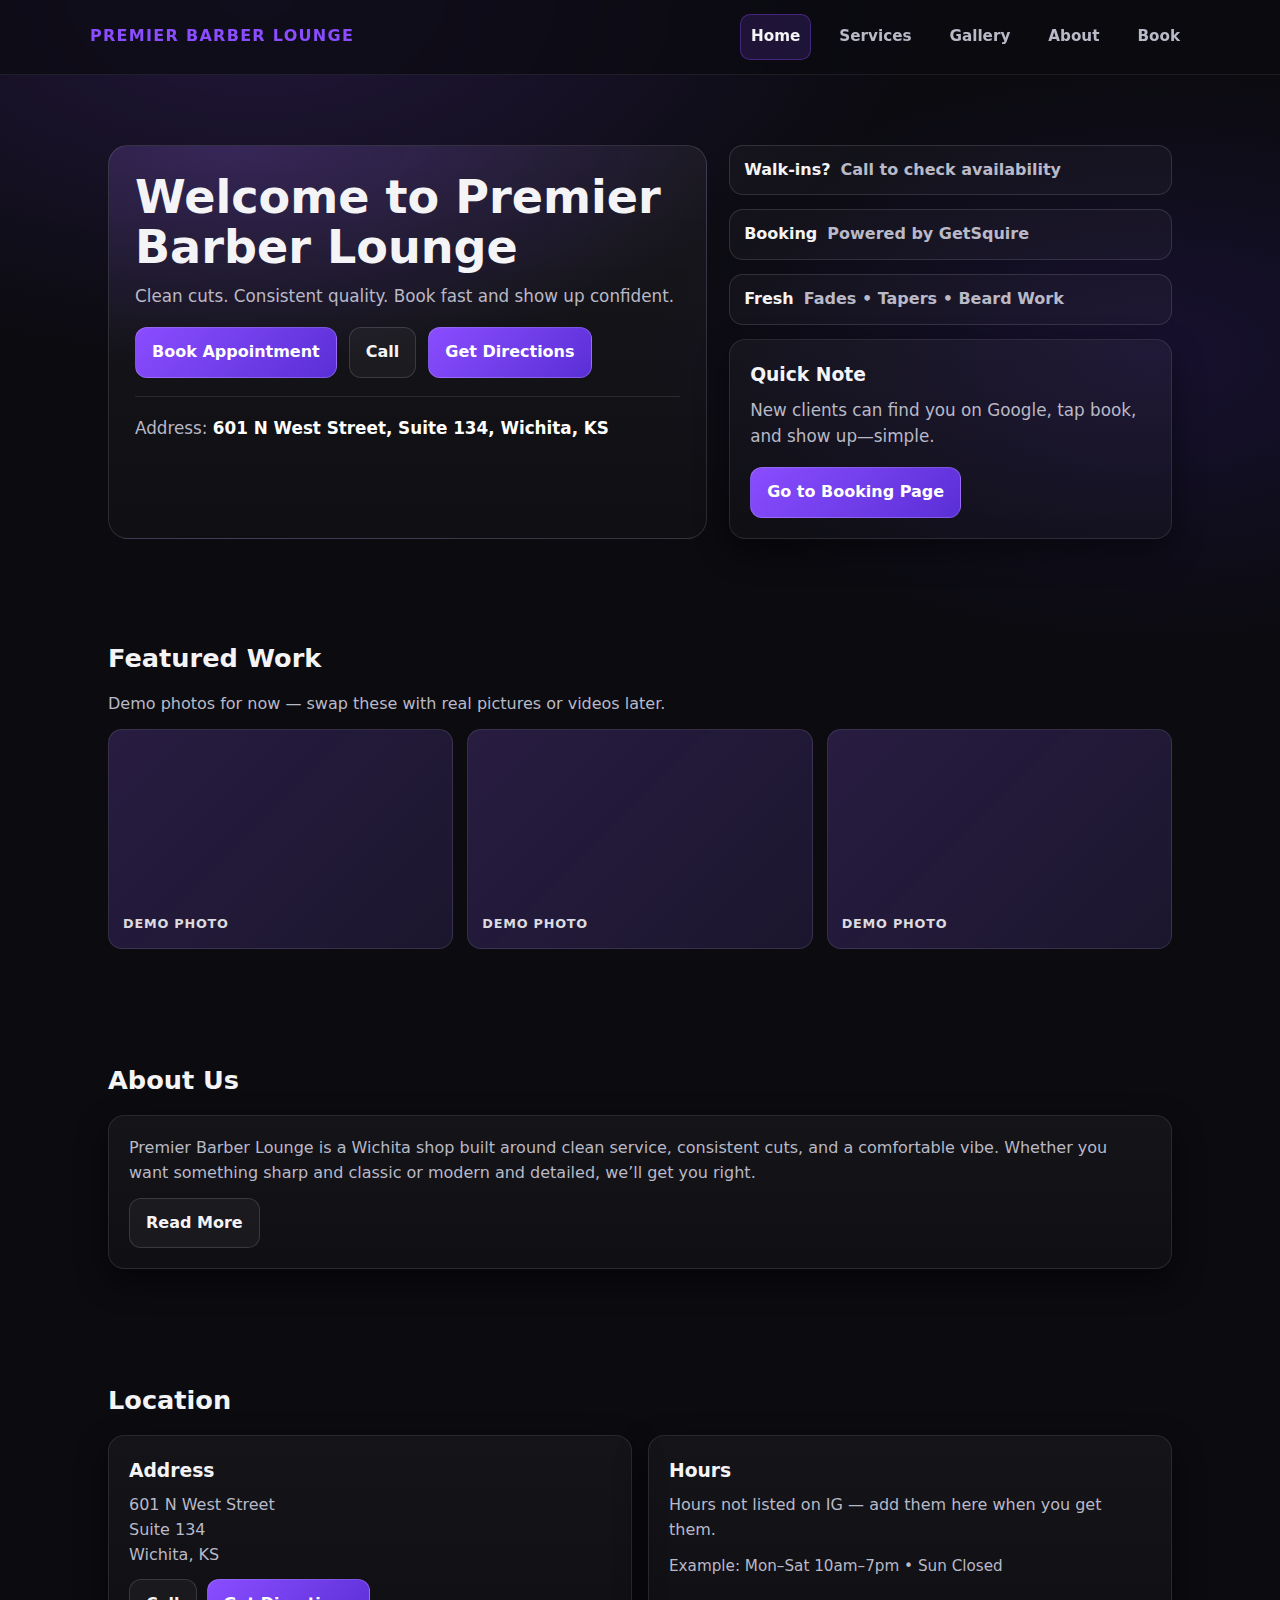
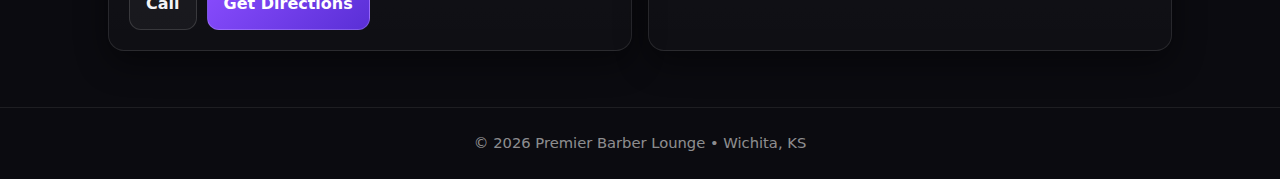
<file: index.html>
<!doctype html>
<html lang="en">
<head>
  <meta charset="UTF-8" />
  <meta name="viewport" content="width=device-width, initial-scale=1.0" />
  <title>Premier Barber Lounge</title>
  <link rel="stylesheet" href="styles.css" />
</head>
<body>

<header>
  <div class="container header-inner">
    <a class="brand" href="index.html">
      <div class="logo-text">Premier Barber Lounge</div>
    </a>

    <nav>
      <a class="active" href="index.html">Home</a>
      <a href="services.html">Services</a>
      <a href="gallery.html">Gallery</a>
      <a href="about.html">About</a>
      <a href="booking.html">Book</a>
    </nav>
  </div>
</header>

<main>
  <section class="hero">
    <div class="container hero-grid">
      <div class="hero-card">
        <h1>Welcome to Premier Barber Lounge</h1>
        <p>Clean cuts. Consistent quality. Book fast and show up confident.</p>

        <div class="hero-actions">
          <a class="btn primary" target="_blank"
             href="https://getsquire.com/booking/book/premier-barber-lounge-wichita-2?utm_source=ig&utm_medium=social&utm_content=link_in_bio&fbclid=PAdGRleAPTjv5leHRuA2FlbQIxMQBzcnRjBmFwcF9pZA8xMjQwMjQ1NzQyODc0MTQAAafVbueUIXccSUOUoy2K8KiACMoysRh97MBuJF-kamIbj4w7VML_rDBBjyWItA_aem_Xa2_XbshlbciPs6l14ulSg">
            Book Appointment
          </a>

         <a id="callBtn" class="btn">Call</a>

<a id="directionsBtn" class="btn primary" target="_blank" rel="noopener">
  Get Directions
</a>
        </div>

        <hr class="sep" />

        <p class="mini">
          Address: <strong style="color:#fff">601 N West Street, Suite 134, Wichita, KS</strong>
        </p>
      </div>

      <div class="hero-side">
        <div class="badge">
          <strong>Walk-ins?</strong> <span>Call to check availability</span>
        </div>
        <div class="badge">
          <strong>Booking</strong> <span>Powered by GetSquire</span>
        </div>
        <div class="badge">
          <strong>Fresh</strong> <span>Fades • Tapers • Beard Work</span>
        </div>
        <div class="card pad">
          <h3>Quick Note</h3>
          <p>New clients can find you on Google, tap book, and show up—simple.</p>
          <a class="btn primary" href="booking.html">Go to Booking Page</a>
        </div>
      </div>
    </div>
  </section>

  <section class="section">
    <div class="container">
      <h2>Featured Work</h2>
      <p>Demo photos for now — swap these with real pictures or videos later.</p>

      <div class="gallery-grid">
        <div class="ph"></div>
        <div class="ph"></div>
        <div class="ph"></div>
      </div>
    </div>
  </section>

  <section class="section">
    <div class="container">
      <h2>About Us</h2>
      <div class="card pad">
        <p>
          Premier Barber Lounge is a Wichita shop built around clean service, consistent cuts,
          and a comfortable vibe. Whether you want something sharp and classic or modern and detailed,
          we’ll get you right.
        </p>
        <a class="btn" href="about.html">Read More</a>
      </div>
    </div>
  </section>

  <section class="section">
    <div class="container">
      <h2>Location</h2>

      <div class="grid-2">
        <div class="card pad">
          <h3>Address</h3>
          <p>
            601 N West Street<br>
            Suite 134<br>
            Wichita, KS
          </p>
          <div style="display:flex;gap:10px;flex-wrap:wrap">
            <a class="btn" href="tel:+13163474298">Call</a>
            <a id="directionsBtn2" class="btn primary" target="_blank" rel="noopener">
  Get Directions
</a>
            </a>
          </div>
        </div>

        <div class="card pad">
          <h3>Hours</h3>
          <p>Hours not listed on IG — add them here when you get them.</p>
          <p class="mini">Example: Mon–Sat 10am–7pm • Sun Closed</p>
        </div>
      </div>
    </div>
  </section>
</main>

<footer>
  <div class="container">
    © <span id="y"></span> Premier Barber Lounge • Wichita, KS
  </div>
</footer>

<script>
  document.getElementById("y").textContent = new Date().getFullYear();
</script>
<script>
  (function () {
    const phoneNumber = "+13163474298";
    const address = "601 N West Street Suite 134, Wichita, KS";

    const appleMaps =
      "https://maps.apple.com/?daddr=" + encodeURIComponent(address);

    const googleMaps =
      "https://www.google.com/maps/dir/?api=1&destination=" + encodeURIComponent(address);

    const isAppleDevice =
      /iPhone|iPad|iPod|Macintosh/.test(navigator.userAgent);

    // Call
    const callBtn = document.getElementById("callBtn");
    if (callBtn) callBtn.href = "tel:" + phoneNumber;

    // Directions button #1
    const dir1 = document.getElementById("directionsBtn");
    if (dir1) dir1.href = isAppleDevice ? appleMaps : googleMaps;

    // Directions button #2
    const dir2 = document.getElementById("directionsBtn2");
    if (dir2) dir2.href = isAppleDevice ? appleMaps : googleMaps;
  })();
</script>
</body>
</html>
</file>
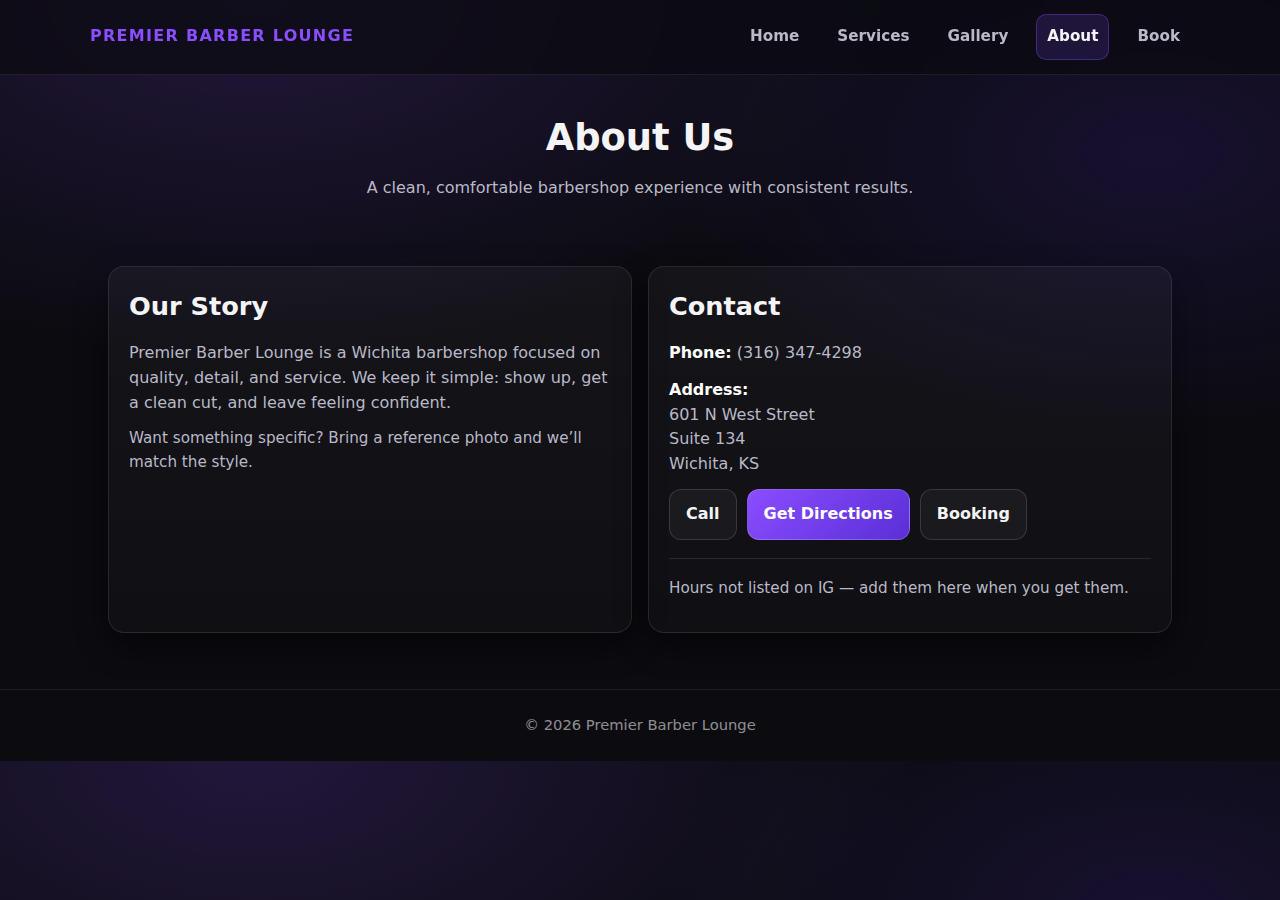
<file: about.html>
<!doctype html>
<html lang="en">
<head>
  <meta charset="UTF-8" />
  <meta name="viewport" content="width=device-width, initial-scale=1.0" />
  <title>About • Premier Barber Lounge</title>
  <link rel="stylesheet" href="styles.css" />
</head>
<body>

<header>
  <div class="container header-inner">
    <a class="brand" href="index.html">
      <div class="logo-text">Premier Barber Lounge</div>
    </a>

    <nav>
      <a href="index.html">Home</a>
      <a href="services.html">Services</a>
      <a href="gallery.html">Gallery</a>
      <a class="active" href="about.html">About</a>
      <a href="booking.html">Book</a>
    </nav>
  </div>
</header>

<main>
  <div class="page-title container">
    <h1>About Us</h1>
    <p>A clean, comfortable barbershop experience with consistent results.</p>
  </div>

  <section class="section">
    <div class="container grid-2">
      <div class="card pad">
        <h2 style="margin-top:0">Our Story</h2>
        <p>
          Premier Barber Lounge is a Wichita barbershop focused on quality, detail, and service.
          We keep it simple: show up, get a clean cut, and leave feeling confident.
        </p>
        <p class="mini">
          Want something specific? Bring a reference photo and we’ll match the style.
        </p>
      </div>

      <div class="card pad">
        <h2 style="margin-top:0">Contact</h2>

        <p><strong style="color:#fff">Phone:</strong> (316) 347-4298</p>
        <p>
          <strong style="color:#fff">Address:</strong><br>
          601 N West Street<br>
          Suite 134<br>
          Wichita, KS
        </p>

        <div style="display:flex;gap:10px;flex-wrap:wrap;margin-top:10px">
          <a class="btn" href="tel:+13163474298">Call</a>
         <a id="directionsBtnAbout" class="btn primary" target="_blank" rel="noopener">
  Get Directions
</a>
          <a class="btn" href="booking.html">Booking</a>
        </div>

        <hr class="sep" />
        <p class="mini">Hours not listed on IG — add them here when you get them.</p>
      </div>
    </div>
  </section>
</main>

<footer>
  <div class="container">© <span id="y"></span> Premier Barber Lounge</div>
</footer>

<script>document.getElementById("y").textContent = new Date().getFullYear();</script>
  <script>
  (function () {
    const address = "601 N West Street Suite 134, Wichita, KS";

    const appleMaps =
      "https://maps.apple.com/?daddr=" + encodeURIComponent(address);

    const googleMaps =
      "https://www.google.com/maps/dir/?api=1&destination=" + encodeURIComponent(address);

    const isAppleDevice =
      /iPhone|iPad|iPod|Macintosh/.test(navigator.userAgent);

    document.getElementById("directionsBtnAbout").href =
      isAppleDevice ? appleMaps : googleMaps;
  })();
</script>
</body>
</html>
</file>
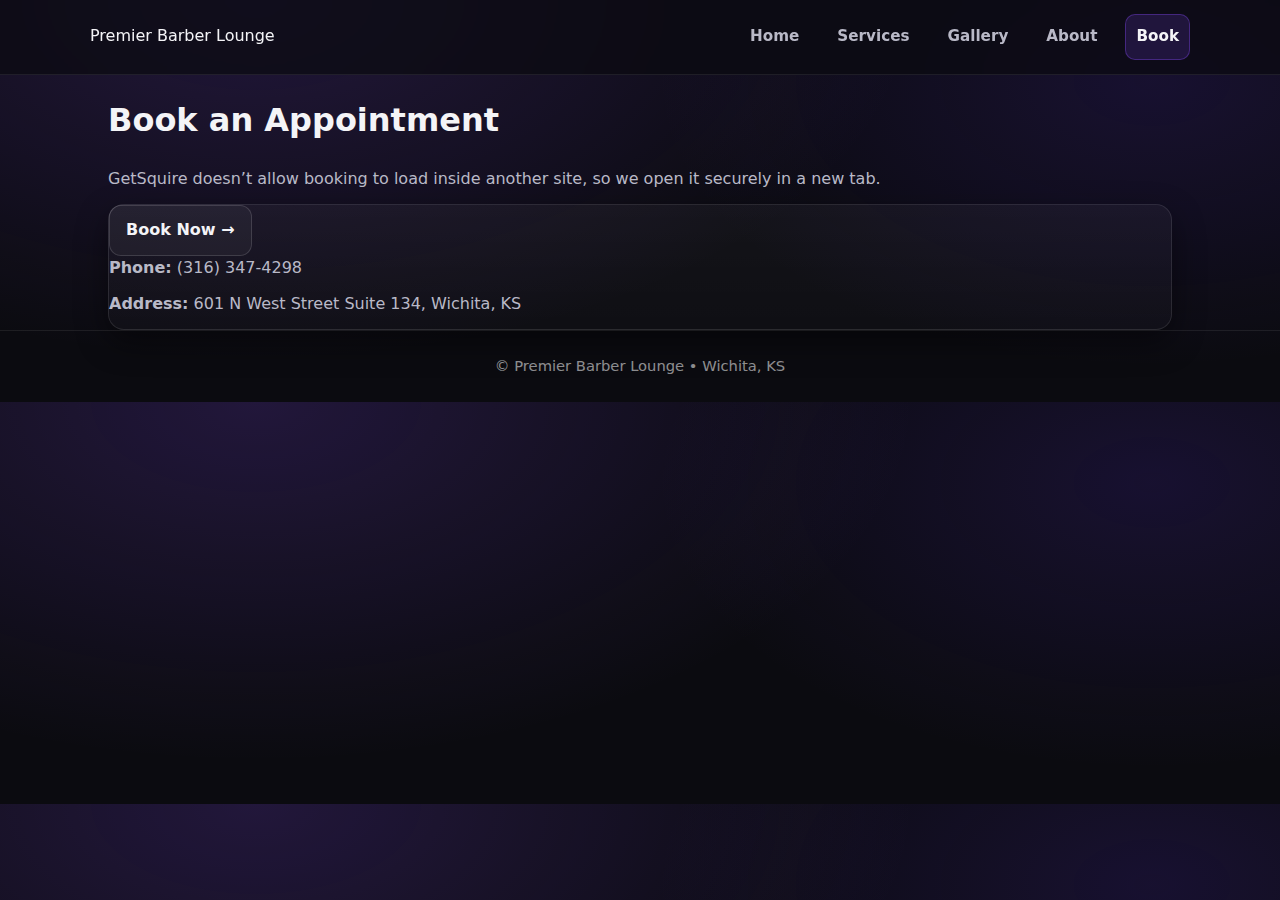
<file: booking.html>
<!DOCTYPE html>
<html lang="en">
<head>
  <meta charset="UTF-8" />
  <meta name="viewport" content="width=device-width, initial-scale=1.0" />
  <title>Book — Premier Barber Lounge</title>
  <link rel="stylesheet" href="styles.css" />
</head>
<body>

<header>
  <div class="container header-inner">
    <div class="brand-wrap">
      <div class="logo-text">Premier Barber Lounge</div>
    </div>

    <nav>
      <a href="index.html">Home</a>
      <a href="services.html">Services</a>
      <a href="gallery.html">Gallery</a>
      <a href="about.html">About</a>
      <a class="active" href="booking.html">Book</a>
    </nav>
  </div>
</header>

<main class="container">
  <section class="page-hero">
    <h1>Book an Appointment</h1>
    <p>GetSquire doesn’t allow booking to load inside another site, so we open it securely in a new tab.</p>

    <div class="card booking-card">
      <a class="btn btn-primary"
         href="https://getsquire.com/booking/book/premier-barber-lounge-wichita-2?utm_source=ig&utm_medium=social&utm_content=link_in_bio"
         target="_blank" rel="noopener">
        Book Now →
      </a>

      <div class="booking-meta">
        <p><strong>Phone:</strong> <a href="tel:+13163474298">(316) 347-4298</a></p>
        <p><strong>Address:</strong> 601 N West Street Suite 134, Wichita, KS</p>
      </div>
    </div>
  </section>
</main>

<footer>
  <div class="container">
    © Premier Barber Lounge • Wichita, KS
  </div>
</footer>

</body>
</html>
</file>
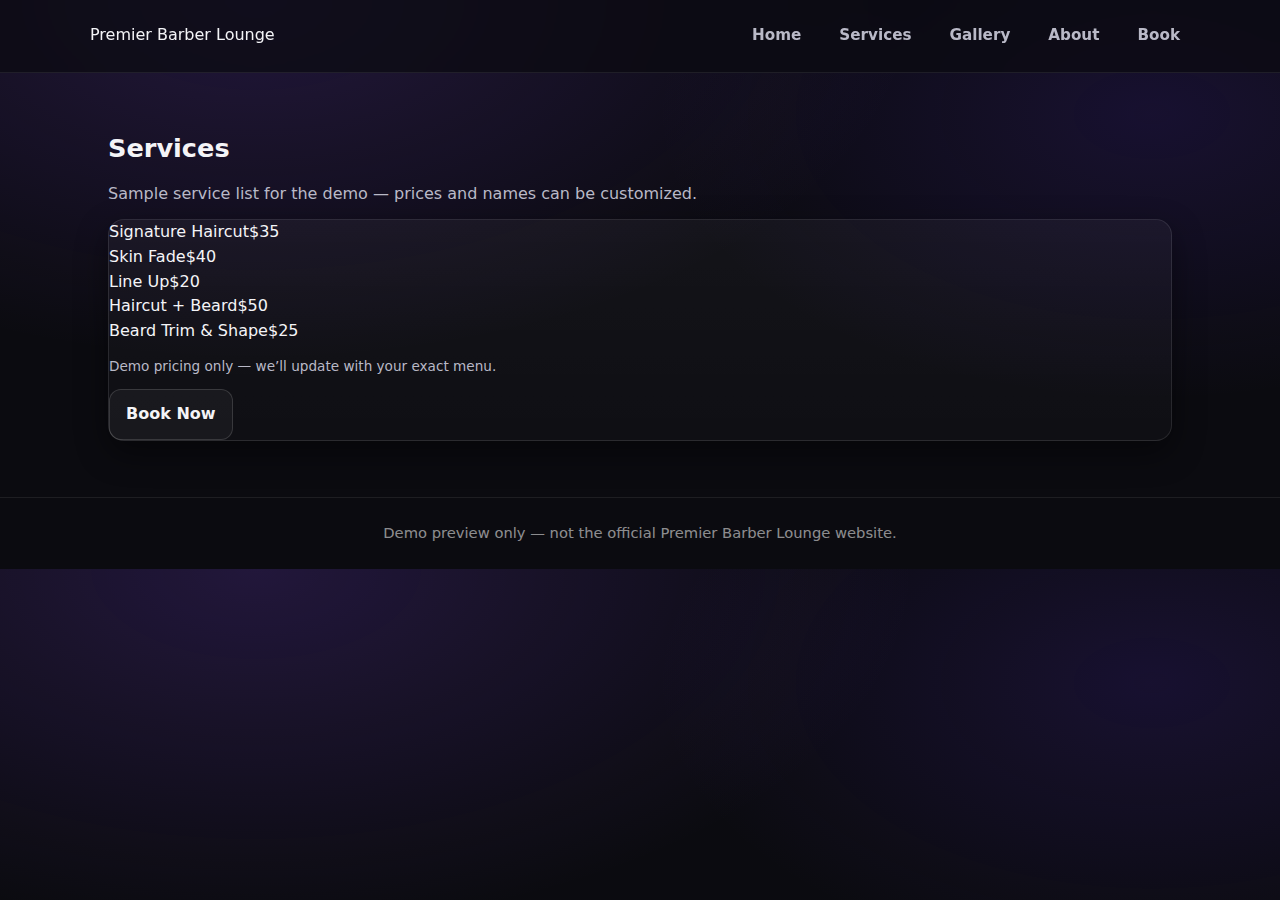
<file: services.html>
<!DOCTYPE html>
<html lang="en">
<head>
  <meta charset="UTF-8" />
  <title>Services — Premier Barber Lounge (Demo)</title>
  <meta name="viewport" content="width=device-width, initial-scale=1.0" />
  <link rel="stylesheet" href="styles.css" />
</head>
<body>

<header>
  <div class="container header-inner">
    <div class="brand-wrap">
      <div class="logo-text">Premier Barber Lounge</div>
    </div>

    <nav>
      <a href="index.html">Home</a>
      <a href="services.html">Services</a>
      <a href="gallery.html">Gallery</a>
      <a href="about.html">About</a>
      <a href="booking.html">Book</a>
    </nav>
  </div>
</header>

<main>
  <section class="section">
    <div class="container">
      <div class="section-header">
        <h2>Services</h2>
        <p>Sample service list for the demo — prices and names can be customized.</p>
      </div>

      <div class="card">
        <div class="services-list">
          <div class="service-row"><span>Signature Haircut</span><span>$35</span></div>
          <div class="service-row"><span>Skin Fade</span><span>$40</span></div>
          <div class="service-row"><span>Line Up</span><span>$20</span></div>
          <div class="service-row"><span>Haircut + Beard</span><span>$50</span></div>
          <div class="service-row"><span>Beard Trim & Shape</span><span>$25</span></div>
        </div>

        <p style="font-size:.85rem; margin-top:12px; color: var(--muted);">
          Demo pricing only — we’ll update with your exact menu.
        </p>

        <a class="btn btn-primary" href="booking.html">Book Now</a>
      </div>
    </div>
  </section>
</main>

<footer>
  Demo preview only — not the official Premier Barber Lounge website.
</footer>

</body>
</html>
</file>
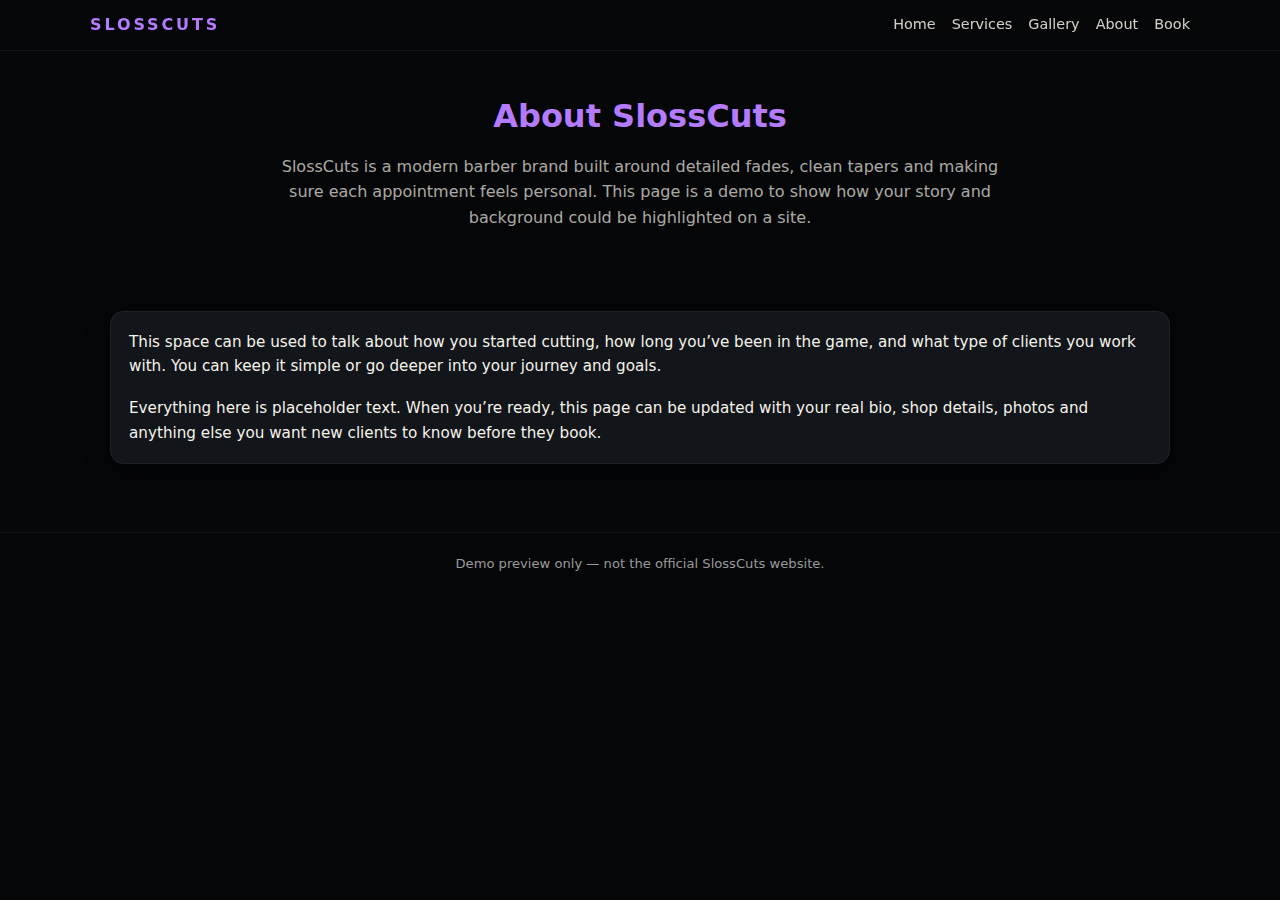
<file: slosscutsdemo-main/about.html>
<!DOCTYPE html>
<html lang="en">
<head>
  <meta charset="UTF-8">
  <title>About — SlossCuts (Demo)</title>
  <meta name="viewport" content="width=device-width, initial-scale=1.0">
  <link rel="stylesheet" href="styles.css">
</head>
<body>

<header>
  <div class="container header-inner">
    <div class="brand-wrap">
      <div class="logo-text">SLOSSCUTS</div>
    </div>

    <nav>
      <a href="/slosscutsdemo/index.html">Home</a>
      <a href="/slosscutsdemo/services.html">Services</a>
      <a href="/slosscutsdemo/gallery.html">Gallery</a>
      <a href="/slosscutsdemo/about.html">About</a>
      <a href="/slosscutsdemo/booking.html">Book</a>
    </nav>
  </div>
</header>

<main>

  <section class="section">
    <div class="container">
      <h1 style="text-align:center; margin-bottom: 12px; color: var(--accent);">
        About SlossCuts
      </h1>

      <p style="text-align:center; color: var(--muted); max-width: 750px; margin: 0 auto;">
        SlossCuts is a modern barber brand built around detailed fades, clean tapers and
        making sure each appointment feels personal. This page is a demo to show how your
        story and background could be highlighted on a site.
      </p>
    </div>
  </section>

  <section class="section">
    <div class="container">
      <div class="card story-grid">
        <p>
          This space can be used to talk about how you started cutting, how long you’ve been
          in the game, and what type of clients you work with. You can keep it simple or go
          deeper into your journey and goals.
        </p>
        <p>
          Everything here is placeholder text. When you’re ready, this page can be updated
          with your real bio, shop details, photos and anything else you want new clients
          to know before they book.
        </p>
      </div>
    </div>
  </section>

</main>

<footer>
  Demo preview only — not the official SlossCuts website.
</footer>

</body>
</html>
</file>
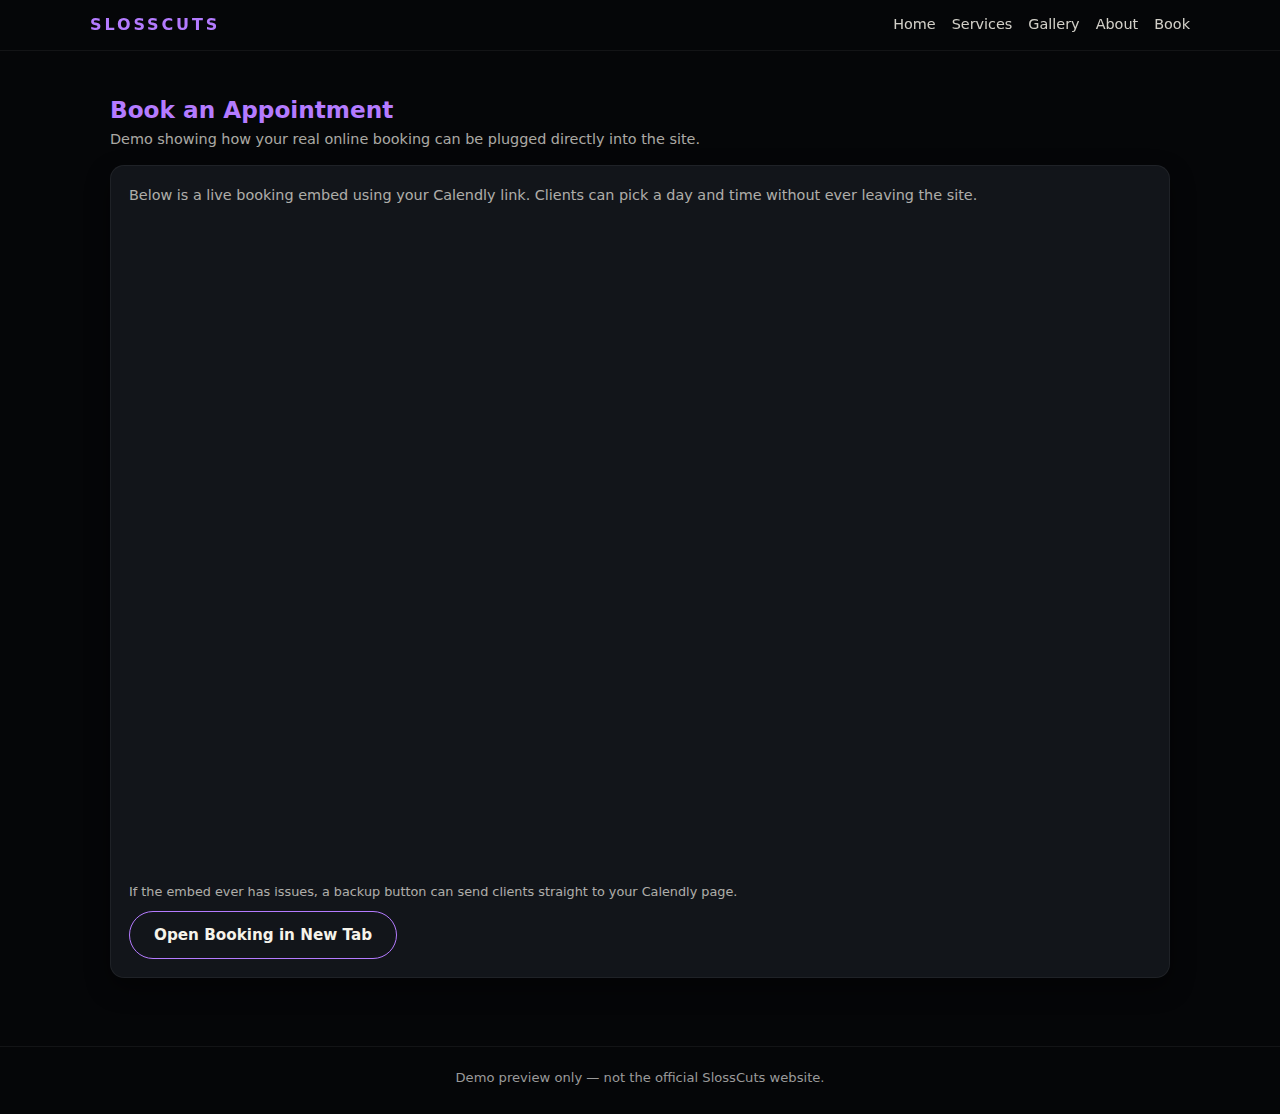
<file: slosscutsdemo-main/booking.html>
<!DOCTYPE html>
<html lang="en">
<head>
  <meta charset="UTF-8">
  <title>Book — SlossCuts (Demo)</title>
  <meta name="viewport" content="width=device-width, initial-scale=1.0">
  <link rel="stylesheet" href="styles.css">
</head>
<body>

<header>
  <div class="container header-inner">
    <div class="brand-wrap">
      <div class="logo-text">SLOSSCUTS</div>
    </div>

    <nav>
      <a href="/slosscutsdemo/index.html">Home</a>
      <a href="/slosscutsdemo/services.html">Services</a>
      <a href="/slosscutsdemo/gallery.html">Gallery</a>
      <a href="/slosscutsdemo/about.html">About</a>
      <a href="/slosscutsdemo/booking.html">Book</a>
    </nav>
  </div>
</header>

<main>
  <section class="section">
    <div class="container">
      <div class="section-header">
        <h2>Book an Appointment</h2>
        <p>Demo showing how your real online booking can be plugged directly into the site.</p>
      </div>

      <div class="card">
        <p class="booking-copy">
          Below is a live booking embed using your Calendly link. Clients can pick a day and time
          without ever leaving the site.
        </p>

        <!-- Calendly embed for SlossCuts -->
        <iframe
          src="https://calendly.com/slosscuts/45-1hr"
          style="width:100%; min-height:650px; border:0;"
          scrolling="yes">
        </iframe>

        <p style="font-size:0.8rem;margin-top:8px;color:var(--muted);">
          If the embed ever has issues, a backup button can send clients straight to your Calendly page.
        </p>

        <a href="https://calendly.com/slosscuts/45-1hr"
           target="_blank" rel="noopener"
           class="btn btn-outline">
          Open Booking in New Tab
        </a>
      </div>
    </div>
  </section>
</main>

<footer>
  Demo preview only — not the official SlossCuts website.
</footer>

</body>
</html>
</file>
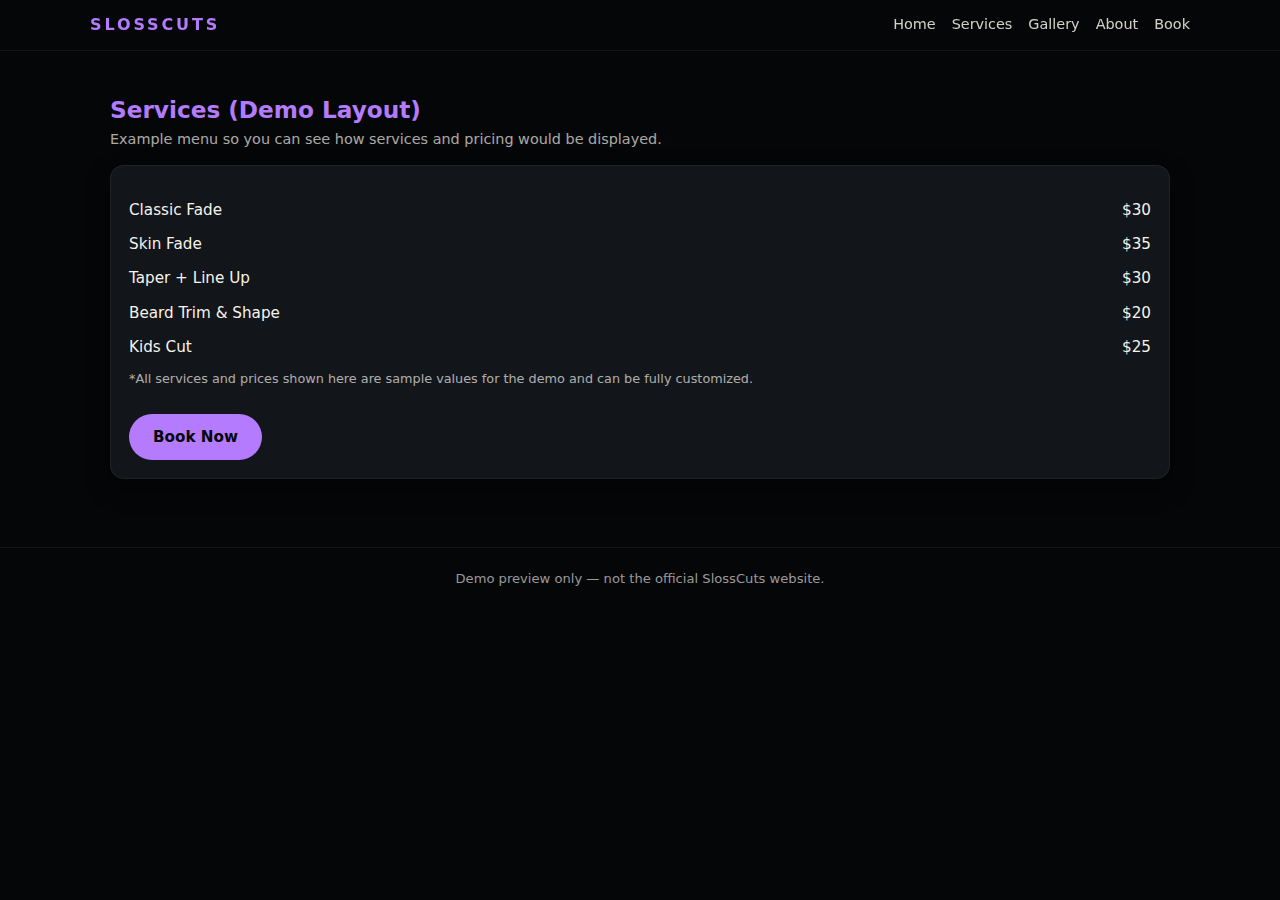
<file: slosscutsdemo-main/services.html>
<!DOCTYPE html>
<html lang="en">
<head>
  <meta charset="UTF-8">
  <title>Services — SlossCuts (Demo)</title>
  <meta name="viewport" content="width=device-width, initial-scale=1.0">
  <link rel="stylesheet" href="styles.css">
</head>
<body>

<header>
  <div class="container header-inner">
    <div class="brand-wrap">
      <div class="logo-text">SLOSSCUTS</div>
    </div>

    <nav>
      <a href="/slosscutsdemo/index.html">Home</a>
      <a href="/slosscutsdemo/services.html">Services</a>
      <a href="/slosscutsdemo/gallery.html">Gallery</a>
      <a href="/slosscutsdemo/about.html">About</a>
      <a href="/slosscutsdemo/booking.html">Book</a>
    </nav>
  </div>
</header>

<main>
  <section class="section">
    <div class="container">
      <div class="section-header">
        <h2>Services (Demo Layout)</h2>
        <p>Example menu so you can see how services and pricing would be displayed.</p>
      </div>

      <div class="card">
        <div class="services-list">
          <div class="service-row">
            <span>Classic Fade</span>
            <span>$30</span>
          </div>
          <div class="service-row">
            <span>Skin Fade</span>
            <span>$35</span>
          </div>
          <div class="service-row">
            <span>Taper + Line Up</span>
            <span>$30</span>
          </div>
          <div class="service-row">
            <span>Beard Trim & Shape</span>
            <span>$20</span>
          </div>
          <div class="service-row">
            <span>Kids Cut</span>
            <span>$25</span>
          </div>
        </div>

        <p style="font-size:0.8rem;margin-top:10px;color:var(--muted);">
          *All services and prices shown here are sample values for the demo and can be
          fully customized.
        </p>

        <div style="margin-top:16px;">
          <a href="/slosscutsdemo/booking.html" class="btn btn-primary">Book Now</a>
        </div>
      </div>
    </div>
  </section>
</main>

<footer>
  Demo preview only — not the official SlossCuts website.
</footer>

</body>
</html>
</file>
<file: styles.css>
:root{
  --bg:#0b0b10;
  --panel:#10101a;
  --card:#141426;
  --text:#f4f4f7;
  --muted:#b9b9c7;
  --border:rgba(255,255,255,.10);

  --accent:#8a4dff;      /* purple */
  --accent2:#5a2fd6;     /* darker purple */
  --btnText:#ffffff;

  --shadow: 0 12px 32px rgba(0,0,0,.45);
  --radius:16px;
  --max:1100px;
}

*{box-sizing:border-box}
html,body{margin:0;padding:0}
body{
  font-family: system-ui, -apple-system, Segoe UI, Roboto, Arial, sans-serif;
  background: radial-gradient(1100px 600px at 20% 0%, rgba(138,77,255,.18), transparent 60%),
              radial-gradient(900px 520px at 90% 20%, rgba(90,47,214,.16), transparent 55%),
              var(--bg);
  color:var(--text);
  line-height:1.55;
}

a{color:inherit;text-decoration:none}
img{max-width:100%;display:block}

/* layout */
.container{max-width:var(--max);margin:0 auto;padding:0 18px}
.section{padding:56px 0}
.card{
  background: linear-gradient(180deg, rgba(255,255,255,.04), rgba(255,255,255,.02));
  border:1px solid var(--border);
  border-radius:var(--radius);
  box-shadow: var(--shadow);
}
.card.pad{padding:20px}

/* header */
header{
  position: sticky;
  top: 0;
  z-index: 50;
  background: rgba(10,10,16,.70);
  backdrop-filter: blur(10px);
  border-bottom: 1px solid rgba(255,255,255,.08);
}
.header-inner{
  display:flex;
  align-items:center;
  justify-content:space-between;
  gap:14px;
  padding:14px 0;
}
.brand{
  display:flex;
  align-items:center;
  gap:10px;
  min-width: 200px;
}
.brand .logo-text{
  font-weight:800;
  letter-spacing:.08em;
  text-transform:uppercase;
  color: var(--accent);
  white-space:nowrap;
}
nav{
  display:flex;
  gap:18px;
  align-items:center;
  justify-content:flex-end;
  flex-wrap:wrap;
}
nav a{
  color:var(--muted);
  font-weight:600;
  font-size:.95rem;
  padding:10px 10px;
  border-radius:10px;
}
nav a:hover{color:var(--text);background:rgba(255,255,255,.06)}
nav a.active{color:var(--text);background:rgba(138,77,255,.16);border:1px solid rgba(138,77,255,.35)}

/* buttons */
.btn{
  display:inline-flex;
  align-items:center;
  justify-content:center;
  gap:10px;
  padding:12px 16px;
  border-radius:12px;
  border:1px solid rgba(255,255,255,.14);
  background: rgba(255,255,255,.04);
  color:var(--text);
  font-weight:750;
  cursor:pointer;
  transition: transform .08s ease, background .2s ease, border-color .2s ease;
}
.btn:hover{background:rgba(255,255,255,.08)}
.btn:active{transform: translateY(1px)}
.btn.primary{
  background: linear-gradient(135deg, var(--accent), var(--accent2));
  border-color: rgba(255,255,255,.18);
  color: var(--btnText);
}
.btn.primary:hover{filter: brightness(1.05)}

/* hero */
.hero{
  padding:70px 0 44px;
}
.hero-grid{
  display:grid;
  grid-template-columns: 1.15fr .85fr;
  gap:22px;
  align-items:stretch;
}
.hero-card{
  padding:26px;
  border-radius: calc(var(--radius) + 4px);
  background:
    radial-gradient(900px 400px at 20% 0%, rgba(138,77,255,.18), transparent 55%),
    linear-gradient(180deg, rgba(255,255,255,.05), rgba(255,255,255,.02));
  border:1px solid rgba(255,255,255,.12);
}
.hero h1{
  margin:0 0 10px;
  font-size: clamp(2.0rem, 3.6vw, 3.0rem);
  line-height:1.1;
}
.hero p{
  margin:0 0 18px;
  color:var(--muted);
  font-size:1.05rem;
}
.hero-actions{
  display:flex;
  gap:12px;
  flex-wrap:wrap;
}
.hero-side{
  display:grid;
  gap:14px;
}
.badge{
  display:inline-flex;
  gap:10px;
  align-items:center;
  color: var(--muted);
  font-weight:650;
  border:1px solid rgba(255,255,255,.12);
  background: rgba(255,255,255,.03);
  padding:12px 14px;
  border-radius:14px;
}
.badge strong{color:var(--text)}
.mini{
  font-size:.95rem;
  color: var(--muted);
}

/* grids */
.grid-2{
  display:grid;
  grid-template-columns: 1fr 1fr;
  gap:16px;
}
.grid-3{
  display:grid;
  grid-template-columns: repeat(3, 1fr);
  gap:16px;
}
h2{
  margin:0 0 14px;
  font-size:1.6rem;
}
h3{margin:0 0 8px}
p{margin:0 0 12px;color:var(--muted)}
hr.sep{
  border:none;
  border-top:1px solid rgba(255,255,255,.10);
  margin:18px 0;
}

/* gallery */
.gallery-grid{
  display:grid;
  grid-template-columns: repeat(3, 1fr);
  gap:14px;
}
.ph{
  border-radius:14px;
  border:1px solid rgba(255,255,255,.10);
  background:
    linear-gradient(135deg, rgba(138,77,255,.18), rgba(90,47,214,.12)),
    rgba(255,255,255,.03);
  height: 220px;
  position:relative;
  overflow:hidden;
}
.ph::after{
  content:"Demo Photo";
  position:absolute;
  left:14px; bottom:14px;
  font-weight:800;
  letter-spacing:.06em;
  text-transform:uppercase;
  font-size:.8rem;
  color: rgba(255,255,255,.85);
}

/* page title */
.page-title{
  padding:34px 0 10px;
}
.page-title h1{
  margin:0;
  text-align:center;
  font-size: clamp(1.8rem, 3vw, 2.3rem);
}
.page-title p{
  margin:10px auto 0;
  text-align:center;
  max-width: 740px;
}

/* footer */
footer{
  border-top: 1px solid rgba(255,255,255,.08);
  padding:24px 0;
  color: rgba(255,255,255,.55);
  font-size:.92rem;
  text-align:center;
}

/* MOBILE */
@media (max-width: 860px){
  .hero-grid{grid-template-columns: 1fr}
  .grid-3{grid-template-columns:1fr}
  .gallery-grid{grid-template-columns:1fr}
  .grid-2{grid-template-columns:1fr}

  .brand{min-width:auto}
  .header-inner{flex-direction:column;align-items:stretch}
  nav{
    justify-content:space-between; /* spreads out */
    gap:8px;
  }
  nav a{
    flex:1;
    text-align:center;
    padding:10px 8px;
    font-size:.92rem;
  }

  /* Center the brand text ONLY on mobile */
  .brand{justify-content:center}
  .brand .logo-text{text-align:center}
}
</file>
<file: slosscutsdemo-main/styles.css>
/* RESET */
* {
  margin: 0;
  padding: 0;
  box-sizing: border-box;
}

/* COLOR PALETTE */
:root {
  --bg: #050608;
  --panel: #12151a;
  --panel-soft: #181c22;
  --accent: #b47bff;      /* purple instead of yellow */
  --accent-soft: #e4d1ff; /* light purple */
  --text: #f6f3ea;
  --muted: rgba(246,243,234,0.7);
}
/* GLOBAL */
body {
  font-family: system-ui, -apple-system, BlinkMacSystemFont, "Segoe UI", sans-serif;
  background: var(--bg);
  color: var(--text);
  line-height: 1.6;
}

a {
  color: inherit;
  text-decoration: none;
}

img {
  display: block;
  max-width: 100%;
}

/* LAYOUT */
.container {
  max-width: 1100px;
  margin: 0 auto;
  padding: 0 20px;
}

/* HEADER / NAV */
header {
  position: sticky;
  top: 0;
  z-index: 20;
  background: rgba(5, 6, 8, 0.96);
  border-bottom: 1px solid rgba(255,255,255,0.06);
  backdrop-filter: blur(10px);
}

.header-inner {
  display: flex;
  align-items: center;
  justify-content: space-between;
  padding: 12px 0;
  gap: 14px;
  flex-wrap: wrap;
}

.brand-wrap {
  display: flex;
  align-items: center;
  gap: 10px;
}

.logo-text {
  font-size: 1rem;
  font-weight: 700;
  letter-spacing: 0.18em;
  color: var(--accent);
  text-transform: uppercase;
}

nav {
  display: flex;
  gap: 16px;
  font-size: 0.9rem;
  flex-wrap: wrap;
}

nav a {
  opacity: 0.85;
}

nav a:hover {
  opacity: 1;
  color: var(--accent);
}

/* HERO (HOME PAGE) */
/* HERO (HOME PAGE) */
.hero {
  padding: 64px 0 46px;
    background:
    radial-gradient(circle at top, #3b2a5f 0, var(--bg) 55%),
    var(--bg);
  min-height: 75vh;          /* fills most of screen */
  display: flex;
  align-items: center;
}

.hero-inner {
  display: grid;
  grid-template-columns: minmax(0, 3fr) minmax(0, 2fr);
  gap: 32px;
  align-items: center;
}

.hero-eyebrow {
  font-size: 0.8rem;
  letter-spacing: 0.2em;
  text-transform: uppercase;
  color: var(--accent-soft);
}

.hero h1 {
  margin-top: 10px;
  font-size: 2.4rem;
  line-height: 1.1;
}

.hero p {
  margin-top: 14px;
  max-width: 540px;
  color: var(--muted);
  font-size: 0.98rem;
}

.hero-buttons {
  margin-top: 22px;
}

/* BUTTONS */
.btn {
  display: inline-block;
  padding: 11px 24px;
  border-radius: 999px;
  border: none;
  font-weight: 600;
  font-size: 0.95rem;
  cursor: pointer;
  margin-right: 10px;
  margin-top: 8px;
}

.btn-primary {
  background: var(--accent);
  color: var(--bg);
}

.btn-outline {
  background: transparent;
  color: var(--text);
  border: 1px solid var(--accent);
}

/* SMALL BUTTON LINKS (like map buttons) */
.link-btn {
  display: inline-block;
  padding: 8px 16px;
  border-radius: 999px;
  border: 1px solid var(--accent);
  font-size: 0.85rem;
  color: var(--text);
  margin-right: 8px;
  margin-top: 8px;
}

/* HERO SIDE CARD */
.hero-card {
  background: rgba(5, 6, 8, 0.9);
  border-radius: 18px;
  padding: 18px 18px 16px;
  border: 1px solid rgba(255,255,255,0.08);
  box-shadow: 0 18px 40px rgba(0,0,0,0.65);
  font-size: 0.9rem;
}

/* GENERIC SECTIONS */
.section {
  padding: 40px 0;
}

.section-header {
  margin-bottom: 14px;
}

.section-header h2 {
  font-size: 1.45rem;
  color: var(--accent);
}

.section-header p {
  font-size: 0.9rem;
  color: var(--muted);
}

/* CARDS */
.card {
  background: var(--panel);
  border-radius: 14px;
  padding: 18px;
  border: 1px solid rgba(255,255,255,0.06);
  font-size: 0.95rem;
}

/* SERVICES LIST */
.services-list {
  display: grid;
  gap: 10px;
  margin-top: 14px;
}

.service-row {
  display: flex;
  justify-content: space-between;
}

/* STORY / ABOUT GRID */
.story-grid {
  display: grid;
  gap: 18px;
}

/* GALLERY GRID */
.gallery-grid {
  display: grid;
  gap: 10px;
  margin-top: 16px;
}

.gallery-grid img {
  border-radius: 10px;
  object-fit: cover;
  max-height: 240px;
}

/* MAP */
.map-card iframe {
  width: 100%;
  border: 0;
  border-radius: 12px;
  min-height: 260px;
}

/* BOOKING COPY */
.booking-copy {
  font-size: 0.9rem;
  color: var(--muted);
  margin-bottom: 10px;
}

/* FOOTER */
footer {
  margin-top: 28px;
  padding: 20px 0 26px;
  border-top: 1px solid rgba(255,255,255,0.06);
  text-align: center;
  color: #9a9a9a;
  font-size: 0.82rem;
}

/* ========= MOBILE TWEAKS ========= */

/* Tablet & phone */
@media (max-width: 820px) {
  header {
    position: static; /* avoid sticky weirdness on mobile */
  }
  /* Center brand text on mobile only */
  .brand-wrap,
  .logo-text {
    width: 100%;
    text-align: center;
    display: block;
  }

    /* mobile nav spacing + centering */
  nav {
    width: 100%;
    display: flex;
    justify-content: center;
    flex-wrap: wrap;
    gap: 18px;
  }

  nav a {
    display: inline-block;
    padding: 6px 4px;
    text-align: center;
  }
  .hero {
    padding: 40px 0 30px;
  }

  .hero-inner {
    grid-template-columns: minmax(0, 1fr);
    gap: 20px;
  }

  .hero h1 {
    font-size: 2rem;
  }

  .hero p {
    font-size: 0.95rem;
    max-width: 100%;
  }
}

/* Smaller phones */
@media (max-width: 600px) {
  .header-inner {
    flex-direction: column;
    align-items: flex-start;
  }

  nav {
    border-top: 1px solid rgba(255,255,255,0.08);
    padding-top: 8px;
    gap: 12px;
    font-size: 0.85rem;
  }

  .section {
    padding: 28px 0;
  }

  .card {
    padding: 14px;
  }

  .hero-buttons {
    display: flex;
    flex-direction: column;
    align-items: flex-start;
  }

  .btn {
    width: 100%;
    text-align: center;
    margin-right: 0;
  }

  .gallery-grid {
    grid-template-columns: 1fr;
  }

  .map-card iframe {
    min-height: 220px;
  }
}


/* --- Small visual polish: button hover --- */

.btn {
  transition: transform 0.12s ease, box-shadow 0.12s ease, background-color 0.15s ease;
}

.btn-primary:hover {
  transform: translateY(-1px);
  box-shadow: 0 8px 18px rgba(0, 0, 0, 0.35);
  background: #e1c068;
}

.btn-outline:hover {
  transform: translateY(-1px);
  box-shadow: 0 8px 18px rgba(0, 0, 0, 0.35);
  background: rgba(212, 177, 90, 0.1);
}
/* --- Mobile hero centering & full-width buttons --- */
@media (max-width: 600px) {
  .hero-inner {
    text-align: center;
  }

  .hero-buttons {
    display: flex;
    flex-direction: column;
    align-items: stretch;
  }

  .hero-buttons .btn {
    width: 100%;
    text-align: center;
    margin-right: 0;
  }

  .hero-card {
    text-align: left;
  }
}
/* --- Home gallery slight lift --- */
.gallery-grid img {
  border-radius: 10px;
  object-fit: cover;
  max-height: 240px;
  border: 1px solid rgba(255, 255, 255, 0.04);
}

.card {
  box-shadow: 0 10px 24px rgba(0, 0, 0, 0.45);
}
</file>
